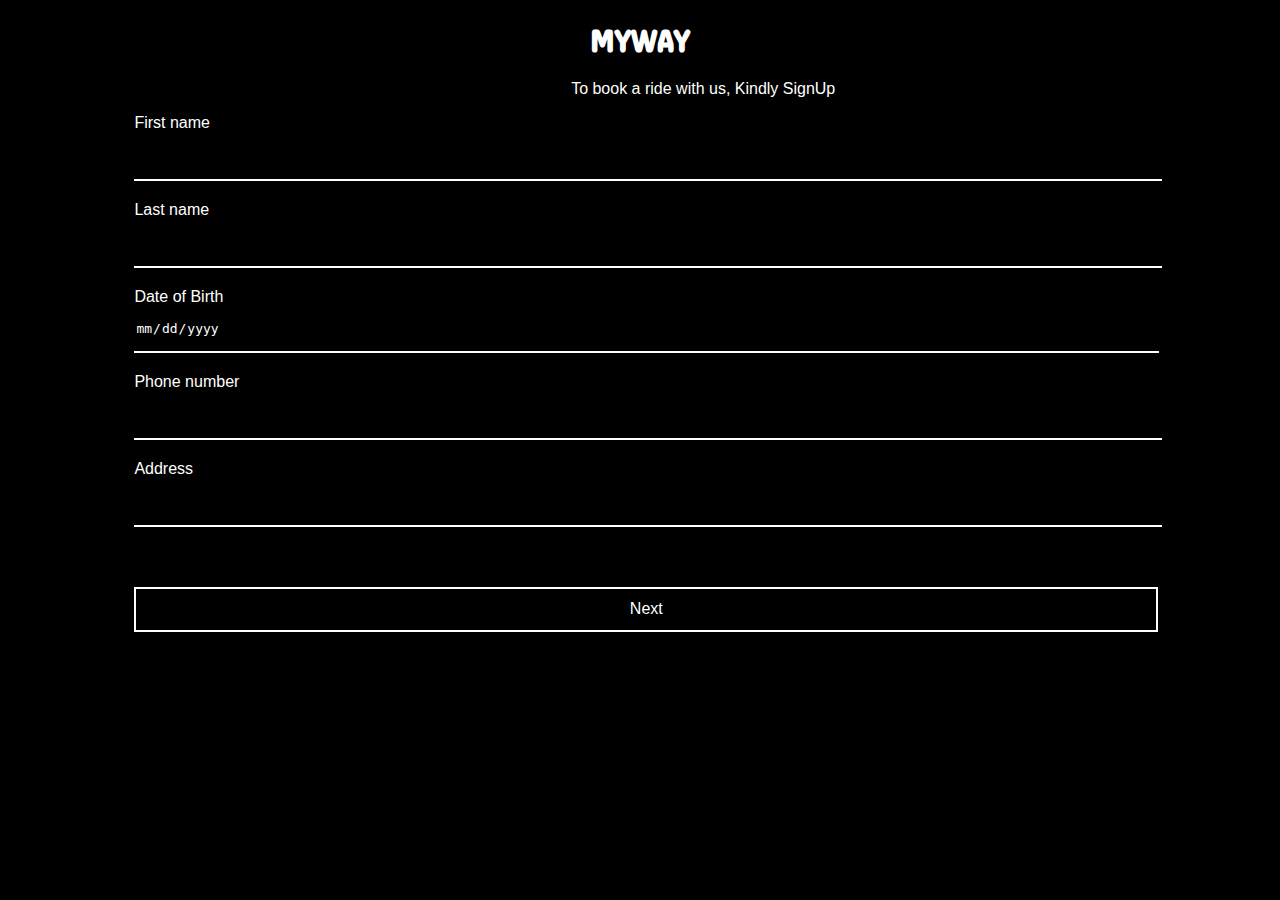
<file: create account nextt/index.html>
<!DOCTYPE html>
<html lang="en">
    <head>
    <meta charset='utf-8'>
    <meta name="viewport" content="width=device-width, initial-scale=1.0">
    <title>Registration page</title>
    <link href="style.css" rel="stylesheet" type="text/css"> 
    <link href="https://fonts.googleapis.com/css?family=Concert+One&display=swap" rel="stylesheet">
    </head>
<body>
    <div class="form-div_three">
   <div class="form-div_one"><h1>MYWAY</h1></div>
     <div class="form-div_two"> 
    <p>To book a ride with us, Kindly SignUp</p>
    
   
    <form >
        <label for="fname">First name</label><br>
        <input type="text" id="fname" name="fname" class="text-box"><br>

        <label for="lname">Last name</label><br>
        <input type="text" id="lname" name="lname" class="text-box"><br>
        
        <label for="date">Date of Birth</label><br>
        <input type="date" id="date" name="date" value="DD/MM/YY" class="text-box"><br>
        
        <label for="phonenumber">Phone number</label><br>
        <input type="tel" id="phonenumber" name="phonenumber" class="text-box" ><br>
        
        <label for="address">Address</label><br>
        <input type="text" id="address" name="address" class="text-box"><br>

        <input type="button" name="next-page" value="Next" class="text-box button">
    </form>
</div> 
    </div>
</div>
    </body>
    </html>
</file>
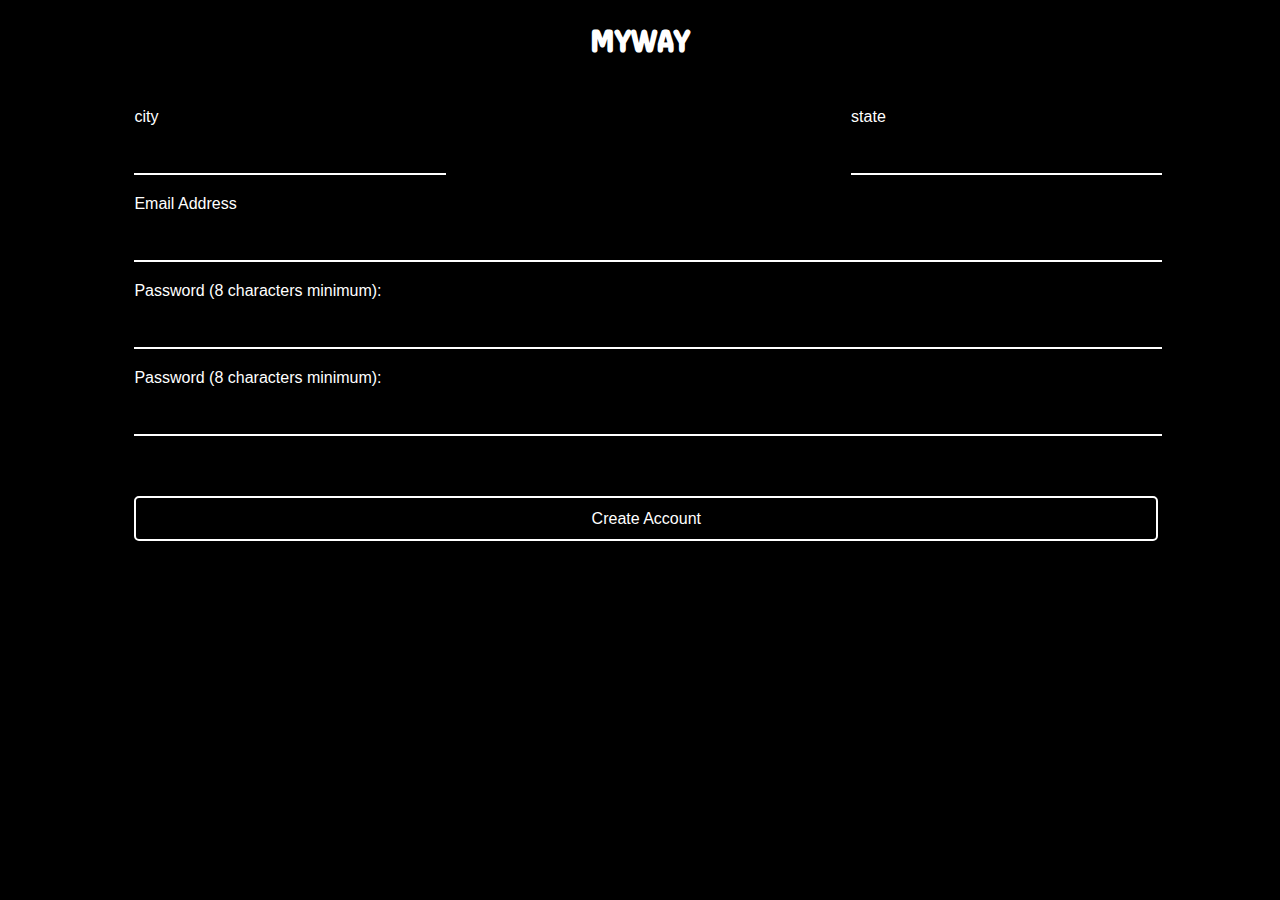
<file: create account/index.html>
<!DOCTYPE html>
<html lang="en">
    <head>
    <meta charset='utf-8'>
    <meta name="viewport" content="width=device-width, initial-scale=1.0">
    <title>Registration page</title>
    <link href="style.css" rel="stylesheet" type="text/css"> 
    <link href="https://fonts.googleapis.com/css?family=Concert+One&display=swap" rel="stylesheet">
    </head>
<body>
    <div class="form-div_three">
   <div class="form-div_one"><h1>MYWAY</h1></div>
  
    
    
   
    <form >
        <div class="form-div_two"> 
        <div class="form-div_four">

        <label for="city">city</label><br>
        <input type="text" id="city" name="city" class="text-box">
    </div>

    <div class="form-div_five">
        <label for="state" id="state">state</label><br>
        <input type="text" id="state" name="state" class="text-box">
        </div>
  
        <div class="form-div_six">

        <label for="email">Email Address</label><br>
        <input type="email" id="email" name="email" class="text-box"><br>

        <label for="pass">Password (8 characters minimum):</label><br>
        <input type="password" id="pass" name="password" class="text-box"
               minlength="8" required><br>

     <label for="pass">Password (8 characters minimum):</label><br>
     <input type="password" id="pass" name="password" class="text-box"
                      minlength="8" required>  <br>    
                    </div>
        <input type="button" name="create account" value="Create Account" class="text-box button">
    </form>
</div> 
    </div>
</div>
    </body>
    </html>
</file>
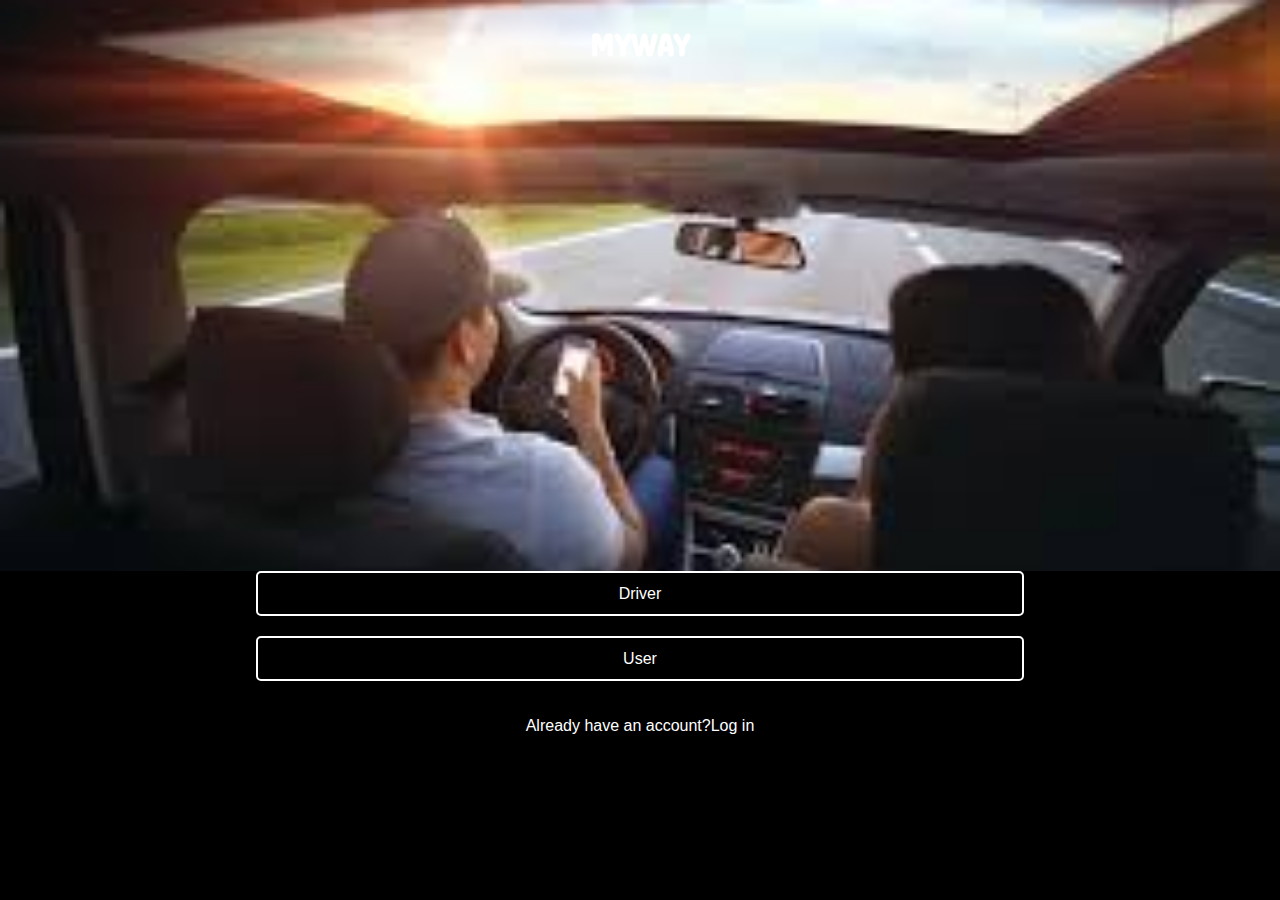
<file: driver_rider/index.html>
<!DOCTYPE html>
<html lang="en">
<head>
    <meta charset="UTF-8">
    <meta name="viewport" content="width=device-width, initial-scale=1.0">
    <title>Document</title>
    <link href="style.css" rel="stylesheet" type="text/css"> 
    <link href="https://fonts.googleapis.com/css?family=Concert+One&display=swap" rel="stylesheet">
</head>
<body>
    <div class="form-div_one">
        <h1>MYWAY</h1>
        <!-- <img src="driving.jpg"> -->
    </div>
    <div class="form-div_two">
        <input type="button" name="driver" value="Driver" class="text-box button">
        <input type="button" name="user" value="User" class="text-box button">
        <p>Already have an account?<a href="#">Log in</a></p>
        
    </div>
</body>
</html>
</file>
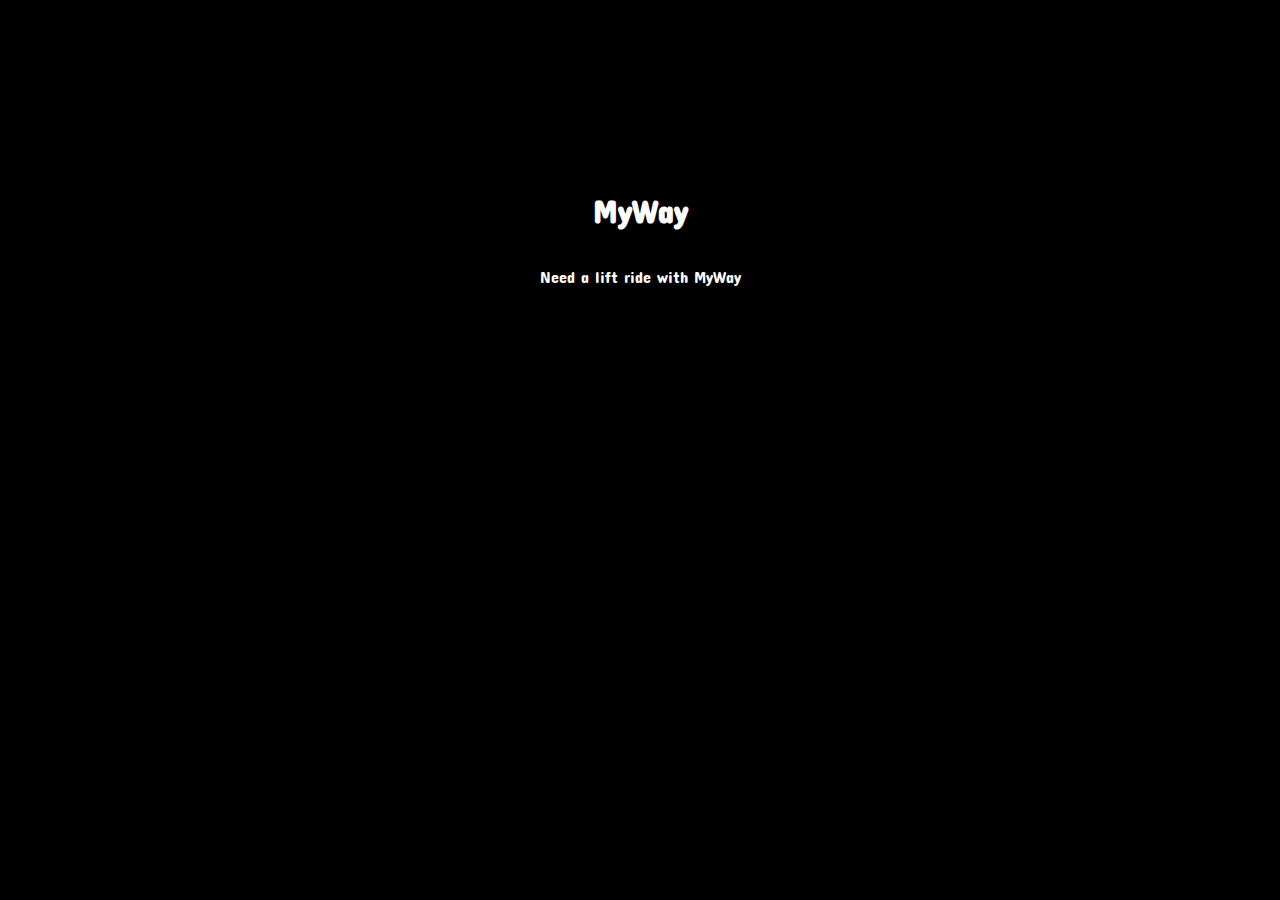
<file: lift/index.html>
<!DOCTYPE html>
<html lang="en">
<head>
    <meta charset="UTF-8">
    <meta name="viewport" content="width=device-width, initial-scale=1.0">
    <title>Document</title>
    <link  href="style.css" rel="stylesheet" type="text/css">
    <link href="https://fonts.googleapis.com/css?family=Concert+One&display=swap" rel="stylesheet">
</head>
<body>
    <div class="lift">
    <h1>MyWay</h1>
    <p>Need a lift ride with MyWay</p>
</div>
</body>
</html>
</file>
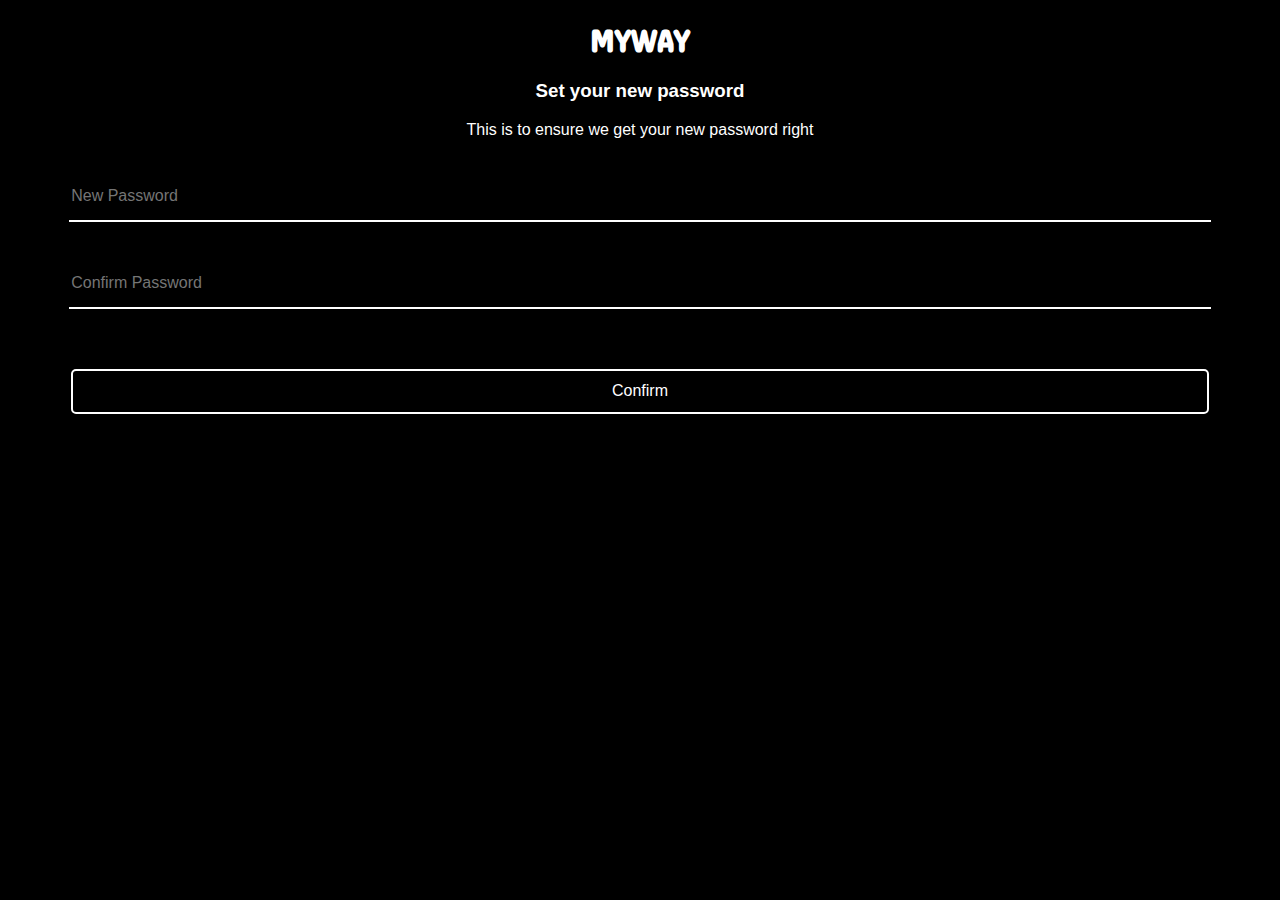
<file: reset password/index.html>
<!DOCTYPE html>
<html lang="en">
    <head>
    <meta charset='utf-8'>
    <meta name="viewport" content="width=device-width, initial-scale=1.0">
    <title>Registration page</title>
    <link href="style.css" rel="stylesheet" type="text/css"> 
    <link href="https://fonts.googleapis.com/css?family=Concert+One&display=swap" rel="stylesheet">
    </head>
<body>
    <div class="form-div_three">
   <div class="form-div_one"><h1>MYWAY</h1></div>
   <h3 class="form-div_two">Set your new password</h3>
   <p class="form-div_two">This is to ensure we get your new password right</p>
    <form>
        <div class="form-div_six">

        <label for="pass"></label><br>
        <input type="password" id="pass" placeholder="New Password" name="password" class="text-box"
               minlength="8" required><br>

     <label for="pass"></label><br>
     <input type="password" id="pass" placeholder="Confirm Password" name="password" class="text-box"
                      minlength="8" required>  <br>    
                    </div>
        <button class="button text-box">Confirm</button>
    </form>
</div> 
    </body>
    </html>
</file>
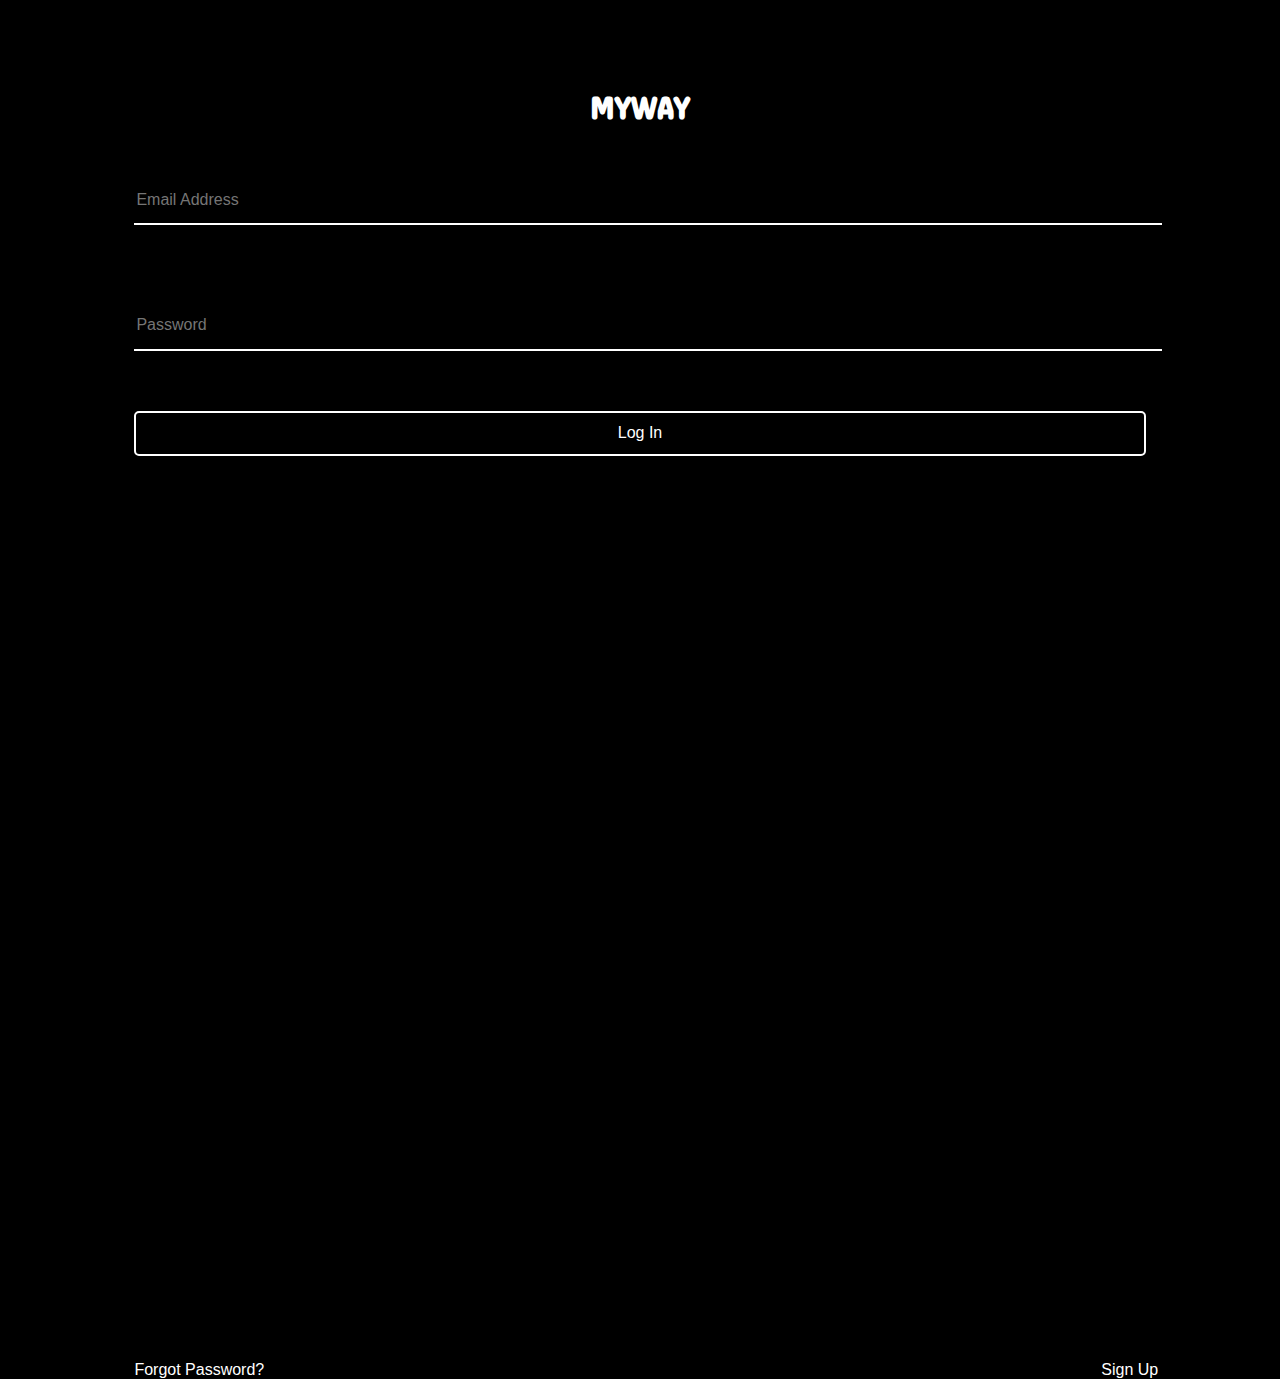
<file: sign in/index.html>
<!DOCTYPE html>
<html lang="en">
<head>
    <meta charset="UTF-8">
    <meta name="viewport" content="width=device-width, initial-scale=1.0">
    <title>Document</title>
    <link href="style.css" rel="stylesheet" type="text/css"> 
    <link href="https://fonts.googleapis.com/css?family=Concert+One&display=swap" rel="stylesheet">
</head>
<body>
    <div class="form-div_one"><h1>MYWAY</h1></div>
    
        <form>
            <div class="form-div_two"> 
    
    <input type="email" id="email" name="email" placeholder="Email Address"class="text-box"><br>
   
    <input type="password" id="pass" name="password" placeholder="Password" class="text-box"
           minlength="8" required><br>
        </div>
  <input type="button" name="create account" value="Log In" class="text-box button">
        </form>
        <div id="links"><a href="#" class="forgot">Forgot Password?</a>
        <a href="#" class="sign">Sign Up</a></div>
        

    
</body>
</html>
</file>
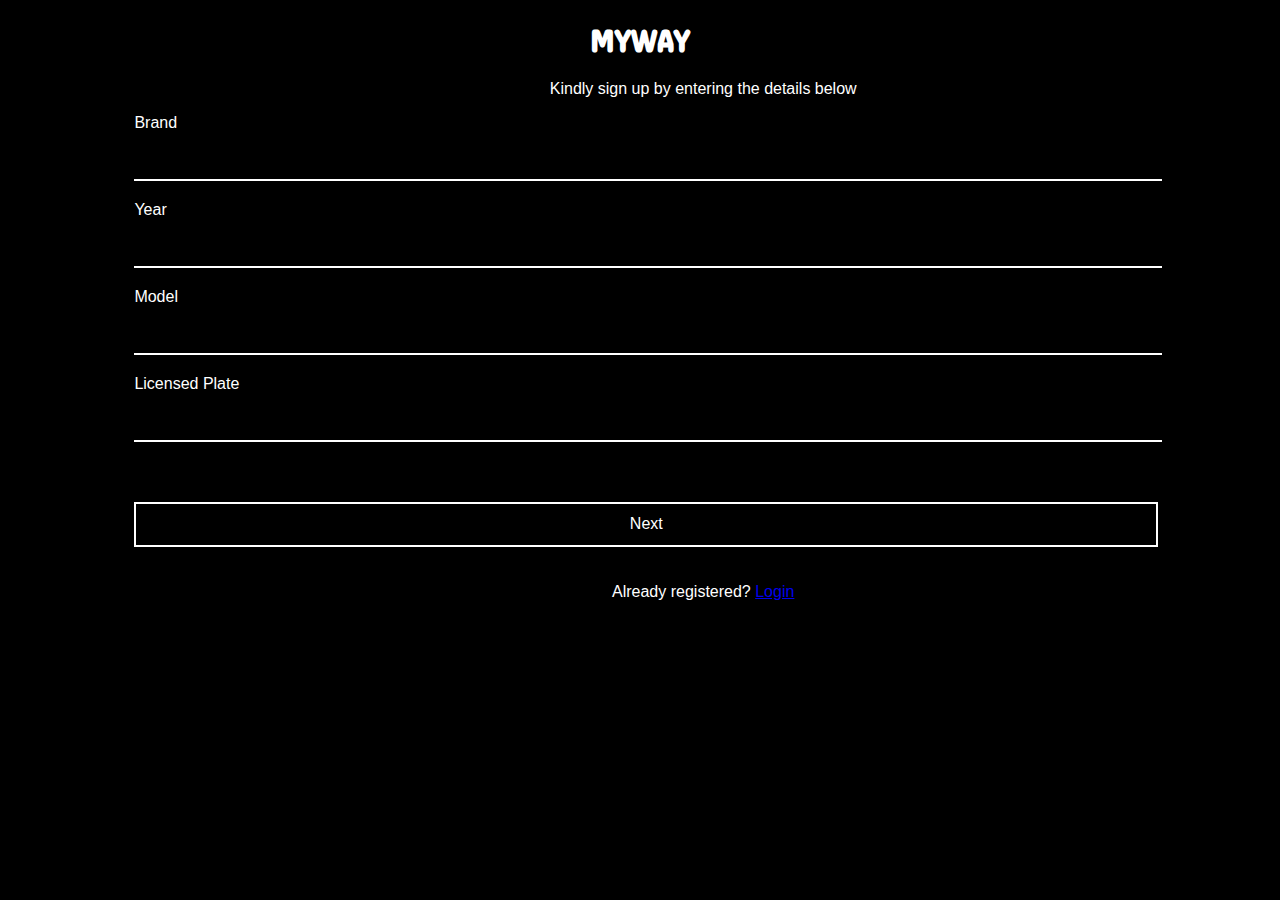
<file: vehicle details next/index.html>
<!DOCTYPE html>
<html lang="en">
    <head>
    <meta charset='utf-8'>
    <meta name="viewport" content="width=device-width, initial-scale=1.0">
    <title>Registration page</title>
    <link href="style.css" rel="stylesheet" type="text/css"> 
    <link href="https://fonts.googleapis.com/css?family=Concert+One&display=swap" rel="stylesheet">
    </head>
<body>
    <div class="form-div_three">
   <div class="form-div_one"><h1>MYWAY</h1></div>
     <div class="form-div_two center"> 
    <p>Kindly sign up by entering the details below</p>
    <form >
        <label for="brand">Brand</label><br>
        <input type="text" id="brand" name="brand" class="text-box"><br>

        <label for="year">Year</label><br>
        <input type="number" id="year" name="year" class="text-box"><br>
        
        <label for="model">Model</label><br>
        <input type="text" id="model" name="model" class="text-box"><br>
        
        <label for="phonenumber">Licensed Plate</label><br>
        <input type="text" id="licensedPlate" name="phonenumber" class="text-box" ><br>
        
        <button type="button" class="button text-box">Next</button>
    </form>
    <p>Already registered? <span><a href="sign in\index.html">Login</a></span></p>
</div> 
    </div>
    </body>
    </html>
</file>
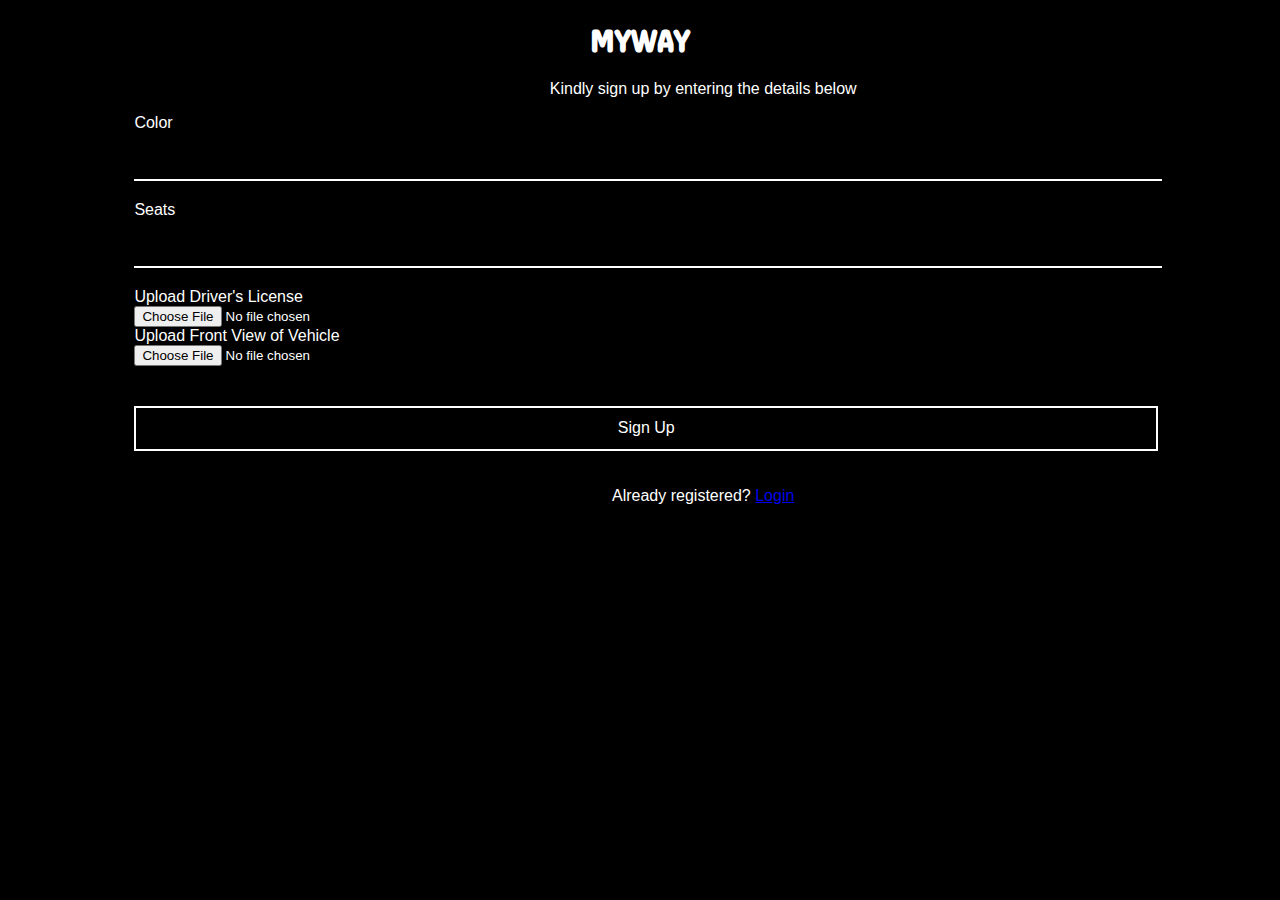
<file: vehicle details upload/index.html>
<!DOCTYPE html>
<html lang="en">
    <head>
    <meta charset='utf-8'>
    <meta name="viewport" content="width=device-width, initial-scale=1.0">
    <title>Registration page</title>
    <link href="style.css" rel="stylesheet" type="text/css"> 
    <link href="https://fonts.googleapis.com/css?family=Concert+One&display=swap" rel="stylesheet">
    </head>
<body>
    <div class="form-div_three">
   <div class="form-div_one"><h1>MYWAY</h1></div>
     <div class="form-div_two center"> 
    <p>Kindly sign up by entering the details below</p>
    <form >
        <label for="color">Color</label><br>
        <input type="text" id="color" name="color" class="text-box"><br>

        <label for="seats">Seats</label><br>
        <input type="number" id="seats" name="seats" class="text-box"><br>
        
        <label for="uploader" class="uploader">Upload Driver's License</label><br>
        <input type="file" id="uploader"><br>

        <label for="uploader" class="uploader">Upload Front View of Vehicle</label><br>
            <input type="file" id="uploader"><br>
        
        <button type="button" class="button text-box">Sign Up</button>
    </form>
    <p>Already registered? <span><a href="sign in\index.html">Login</a></span></p>
</div> 
    </div>
    </body>
    </html>
</file>
<file: create account nextt/style.css>
body{
    
    text-align: center;
    background-color:black;
    color: white;
   
    
}
.form-div_one{
    font-family: 'Concert One', cursive;
}

.form-div_two{
    font-family: 'Lato', sans-serif;
    text-align: left;
    margin-left: 10%;
}
.text-box{
    border-bottom: 2px solid white;
    border-top: transparent;
    border-left: transparent;
    border-right: transparent;
    margin-bottom: 20px;
    width: 90%;
    height: 45px;
    background-color: transparent;
    color: #fff;
    font-size: medium;
    outline: transparent;
   
} 

.button{
    margin-top: 40px;
    border-top: 2px solid white;
    border-left: 2px solid white;
    border-right: 2px solid white;
}
p {
    text-align: center;
}
</file>
<file: create account/style.css>
body{
    
    text-align: center;
    background-color:black;
    color: white;
   
    
}
.form-div_one{
    font-family: 'Concert One', cursive;
}
.form-div_two{

    font-family: 'Lato', sans-serif;
    text-align: left;
    margin-left: 10%;
    margin-top: 50px;
}
.text-box{
    border-bottom: 2px solid white;
    border-top: transparent;
    border-left: transparent;
    border-right: transparent;
    margin-bottom: 20px;
    width: 90%;
    height: 45px;
    background-color: transparent;
    color: #fff;
    font-size: medium;
    outline: transparent;
   
} 
.button{
    margin-top: 40px;
    border-top: 2px solid white;
    border-left: 2px solid white;
    border-right: 2px solid white;
    border-radius: 5px;
}
.form-div_four{
    float: left;
    width:30%
}
.form-div_five{
    float: right;
    width:30%;
    margin-right:7%;
}

.form-div_six{
    clear:left;
}
@media only screen
  and (min-device-width : 768px)
  and (max-device-width : 1024px)
   
{
    h1{
        font-size:2.7rem;
        
    }
    .form-div_two{
        font-size:1.7rem;
    }
    body{
        padding-top: 15%;
    }

    /* iPad landscape style here */
}
</file>
<file: driver_rider/style.css>
body{
    margin: 0;
    text-align: center;
    background-color:black;
    color: #fff;
}
h1{
    margin: 0;
    padding-top: 25px;
}
.form-div_one{
    margin-top: 0;
    font-family: 'Concert One', cursive;
    height: 571px;
    background-image: url(driving.jpg);
    background-clip: border-box;
    background-repeat: no-repeat;
    background-size: cover;
    background-position: center;
    
}
.form-div_two{
    font-family: 'Lato', sans-serif;
    height: 241px;
    margin-bottom: 0;
}
.text-box{
    border-bottom: 2px solid white;
    border-top: transparent;
    border-left: transparent;
    border-right: transparent;
    margin-bottom: 20px;
    width: 60%;
    height: 45px;
    background-color: transparent;
    color: #fff;
    font-size: medium;
    outline: transparent;
} 
.button{
    border: 2px solid white;
    border-radius: 5px;
}
a{
    text-decoration: none;
    font-family: 'Lato', sans-serif;
    color: #fff;
}
@media only screen
  and (min-device-width : 768px)
  and (max-device-width : 1024px)
   
{
    h1{
        font-size:2.7rem;
        
    }
    p{
        font-size:1.7rem;
    }
    body{
        padding-top: 30%;
    }

    /* iPad landscape style here */
}
</file>
<file: lift/style.css>
*{
    padding:0;
    margin:0;
}
html{font-size:16px;
}body{
    text-align: center;
    background-color:black;
    color: #fff;
    font-family: 'Concert One', cursive;
    padding-top: 15%;
}

h1{
    font-size: 2rem;
}
p{
    padding-top: 3%;
    font-size:1rem;
}
@media only screen
  and (min-device-width : 768px)
  and (max-device-width : 1024px)
   
{
    h1{
        font-size:2.7rem;
        
    }
    p{
        font-size:1.7rem;
    }
    body{
        padding-top: 30%;
    }

    /* iPad landscape style here */
}
</file>
<file: reset password/style.css>
body{
    
    text-align: center;
    background-color:black;
    color: white;
   
    
}
.form-div_one{
    font-family: 'Concert One', cursive;
}
.form-div_two{
    font-family: 'Lato', sans-serif;
}
.text-box{
    border-bottom: 2px solid white;
    border-top: transparent;
    border-left: transparent;
    border-right: transparent;
    margin-bottom: 20px;
    width: 90%;
    height: 45px;
    background-color: transparent;
    color: #fff;
    font-size: medium;
    outline: transparent;
   
} 
.button{
    margin-top: 40px;
    border-top: 2px solid white;
    border-left: 2px solid white;
    border-right: 2px solid white;
    border-radius: 5px;
}


.form-div_six{
    clear:left;
}
@media only screen
  and (min-device-width : 768px)
  and (max-device-width : 1024px)
   
{
    h1{
        font-size:2.7rem;
        
    }
    .form-div_two{
        font-size:1.7rem;
    }
    body{
        padding-top: 15%;
    }

    /* iPad landscape style here */
}
</file>
<file: sign in/style.css>
body{
    
    text-align: center;
    background-color:black;
    color: #fff;
    
}
.form-div_one{
    font-family: 'Concert One', cursive;
    margin-top: 7%;
}
.form-div_two{

    font-family: 'Lato', sans-serif;
    text-align: left;
    margin-left: 10%;
    margin-top: 4%;
}
.text-box{
    border-bottom: 2px solid white;
    border-top: transparent;
    border-left: transparent;
    border-right: transparent;
    margin-bottom: 20px;
    width: 90%;
    height: 45px;
    background-color: transparent;
    color: #fff;
    font-size: medium;
    outline: transparent;
   
} 
.button{
    width:80%;
    margin-top: 40px;
    border-top: 2px solid white;
    border-left: 2px solid white;
    border-right: 2px solid white;
    border-radius: 5px;
}
#pass{
    margin-top: 5%;
}
a{
   
  text-decoration: none;
    font-family: 'Lato', sans-serif;
    color: #fff;
   
    
}
#links{
    margin-top: 70%;
}
.forgot{
    float:left;
    margin-left: 10%;
    
}
.sign{
    float: right;
    margin-right: 9%;
    
}
</file>
<file: vehicle details next/style.css>
body{
    
    text-align: center;
    background-color:black;
    color: white;
   
    
}
.form-div_one{
    font-family: 'Concert One', cursive;
}

.form-div_two{
    font-family: 'Lato', sans-serif;
    text-align: left;
    margin-left: 10%;
}
.text-box{
    border-bottom: 2px solid white;
    border-top: transparent;
    border-left: transparent;
    border-right: transparent;
    margin-bottom: 20px;
    width: 90%;
    height: 45px;
    background-color: transparent;
    color: #fff;
    font-size: medium;
    outline: transparent;
   
} 

.button{
    margin-top: 40px;
    border-top: 2px solid white;
    border-left: 2px solid white;
    border-right: 2px solid white;
}
p {
    text-align: center;
}
</file>
<file: vehicle details upload/style.css>
body{
    
    text-align: center;
    background-color:black;
    color: white;
   
    
}
.form-div_one{
    font-family: 'Concert One', cursive;
}

.form-div_two{
    font-family: 'Lato', sans-serif;
    text-align: left;
    margin-left: 10%;
}
.text-box{
    border-bottom: 2px solid white;
    border-top: transparent;
    border-left: transparent;
    border-right: transparent;
    margin-bottom: 20px;
    width: 90%;
    height: 45px;
    background-color: transparent;
    color: #fff;
    font-size: medium;
    outline: transparent;
   
} 

.button{
    margin-top: 40px;
    border-top: 2px solid white;
    border-left: 2px solid white;
    border-right: 2px solid white;
}
p {
    text-align: center;
}
.uploader:nth-child(2) {
    padding-top: 4%;
}
</file>
